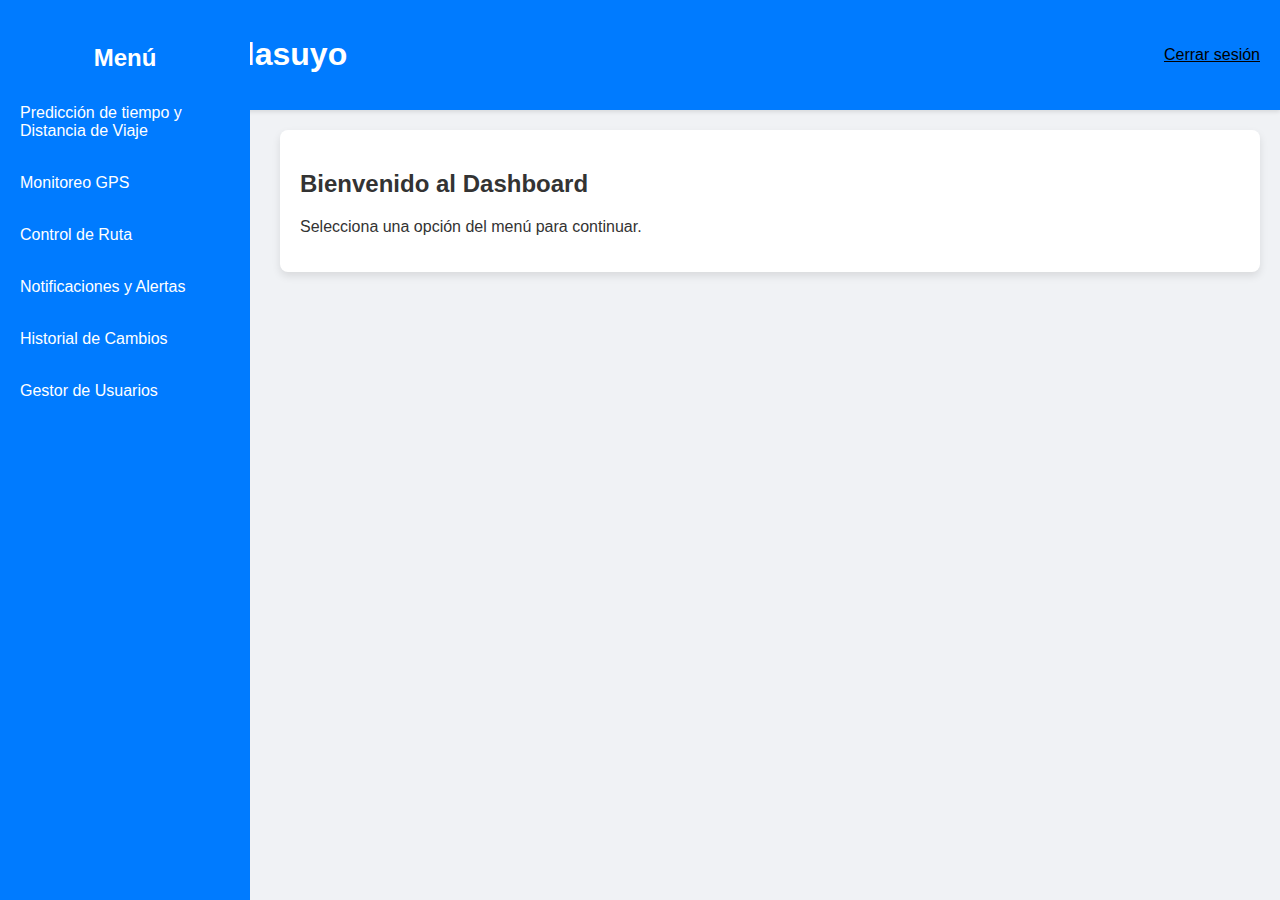
<file: index.html>
<!DOCTYPE html>
<html lang="es">
<head>
    <meta charset="UTF-8">
    <meta name="viewport" content="width=device-width, initial-scale=1.0">
    <title>Dashboard Operador - Transporte Collasuyo</title>
    <link rel="stylesheet" href="styles.css">
</head>
<body>
    <div class="navbar">
        <h1>Transporte Collasuyo</h1>
        <a href="login.html" style="color: black;">Cerrar sesión</a>
    </div>

    <div class="sidebar">
        <h3>Menú</h3>
        <a href="estadisticas.html">Predicción de tiempo y Distancia de Viaje</a>
        <a href="gps.html">Monitoreo GPS</a>
        <a href="control-rutas.html">Control de Ruta</a>
        <a href="notificaciones.html">Notificaciones y Alertas</a>
        <a href="historial.html">Historial de Cambios</a>
        <a href="gestor-usuarios.html">Gestor de Usuarios</a>
    </div>

    <div class="content">
        <div class="main-content">
            <h2>Bienvenido al Dashboard</h2>
            <p>Selecciona una opción del menú para continuar.</p>
        </div>
    </div>
</body>
</html>
</file>
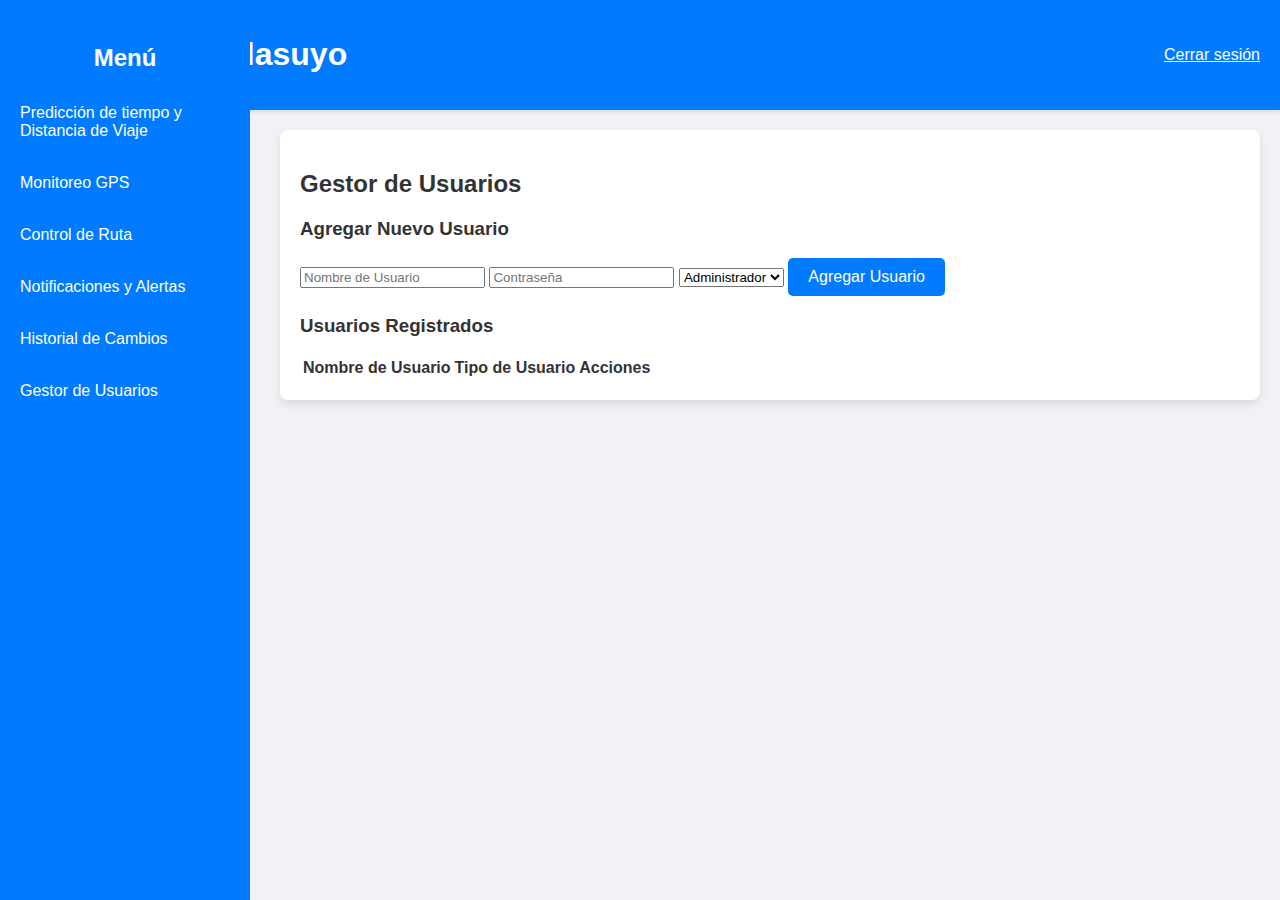
<file: gestor-usuarios.html>
<!DOCTYPE html>
<html lang="es">
<head>
    <meta charset="UTF-8">
    <meta name="viewport" content="width=device-width, initial-scale=1.0">
    <title>Gestor de Usuarios</title>
    <link rel="stylesheet" href="styles.css">
</head>
<body>
    <div class="navbar">
        <h1>Transporte Collasuyo</h1>
        <a href="login.html" style="color: white;">Cerrar sesión</a>
    </div>
    <div class="sidebar">
        <h3>Menú</h3>
        <a href="estadisticas.html">Predicción de tiempo y Distancia de Viaje</a>
        <a href="gps.html">Monitoreo GPS</a>
        <a href="control-rutas.html">Control de Ruta</a>
        <a href="notificaciones.html">Notificaciones y Alertas</a>
        <a href="historial.html">Historial de Cambios</a>
        <a href="gestor-usuarios.html">Gestor de Usuarios</a>
    </div>

    <div class="content">
        <div class="main-content">
            <h2>Gestor de Usuarios</h2>
            <h3>Agregar Nuevo Usuario</h3>
            <form id="userForm" onsubmit="addUser(event)">
                <input type="text" id="username" placeholder="Nombre de Usuario" required>
                <input type="password" id="password" placeholder="Contraseña" required>
                <select id="userType">
                    <option value="Administrador">Administrador</option>
                    <option value="Operador">Operador</option>
                    <option value="Pasajero">Pasajero</option>
                    <option value="Conductor">Conductor</option>
                </select>
                <button type="submit" class="button">Agregar Usuario</button>
            </form>

            <h3>Usuarios Registrados</h3>
            <table id="userTable">
                <thead>
                    <tr>
                        <th>Nombre de Usuario</th>
                        <th>Tipo de Usuario</th>
                        <th>Acciones</th>
                    </tr>
                </thead>
                <tbody id="user-list"></tbody>
            </table>
        </div>
    </div>

    <script>
        const users = [];

        function addUser(event) {
            event.preventDefault();
            const username = document.getElementById('username').value;
            const password = document.getElementById('password').value;
            const userType = document.getElementById('userType').value;

            const user = { username, password, userType };
            users.push(user);
            displayUsers();
            document.getElementById('userForm').reset();
        }

        function displayUsers() {
            const userList = document.getElementById('user-list');
            userList.innerHTML = '';
            users.forEach((user, index) => {
                const row = document.createElement('tr');
                row.innerHTML = `
                    <td>${user.username}</td>
                    <td>${user.userType}</td>
                    <td>
                        <button onclick="editUser(${index})" class="button">Editar</button>
                        <button onclick="deleteUser(${index})" class="button">Eliminar</button>
                    </td>
                `;
                userList.appendChild(row);
            });
        }

        function editUser(index) {
            const user = users[index];
            const newUsername = prompt("Nuevo Nombre de Usuario:", user.username);
            const newPassword = prompt("Nueva Contraseña:", user.password);

            if (newUsername) user.username = newUsername;
            if (newPassword) user.password = newPassword;

            displayUsers();
        }

        function deleteUser(index) {
            if (confirm("¿Estás seguro de que deseas eliminar este usuario?")) {
                users.splice(index, 1);
                displayUsers();
            }
        }
    </script>
</body>
</html>
</file>
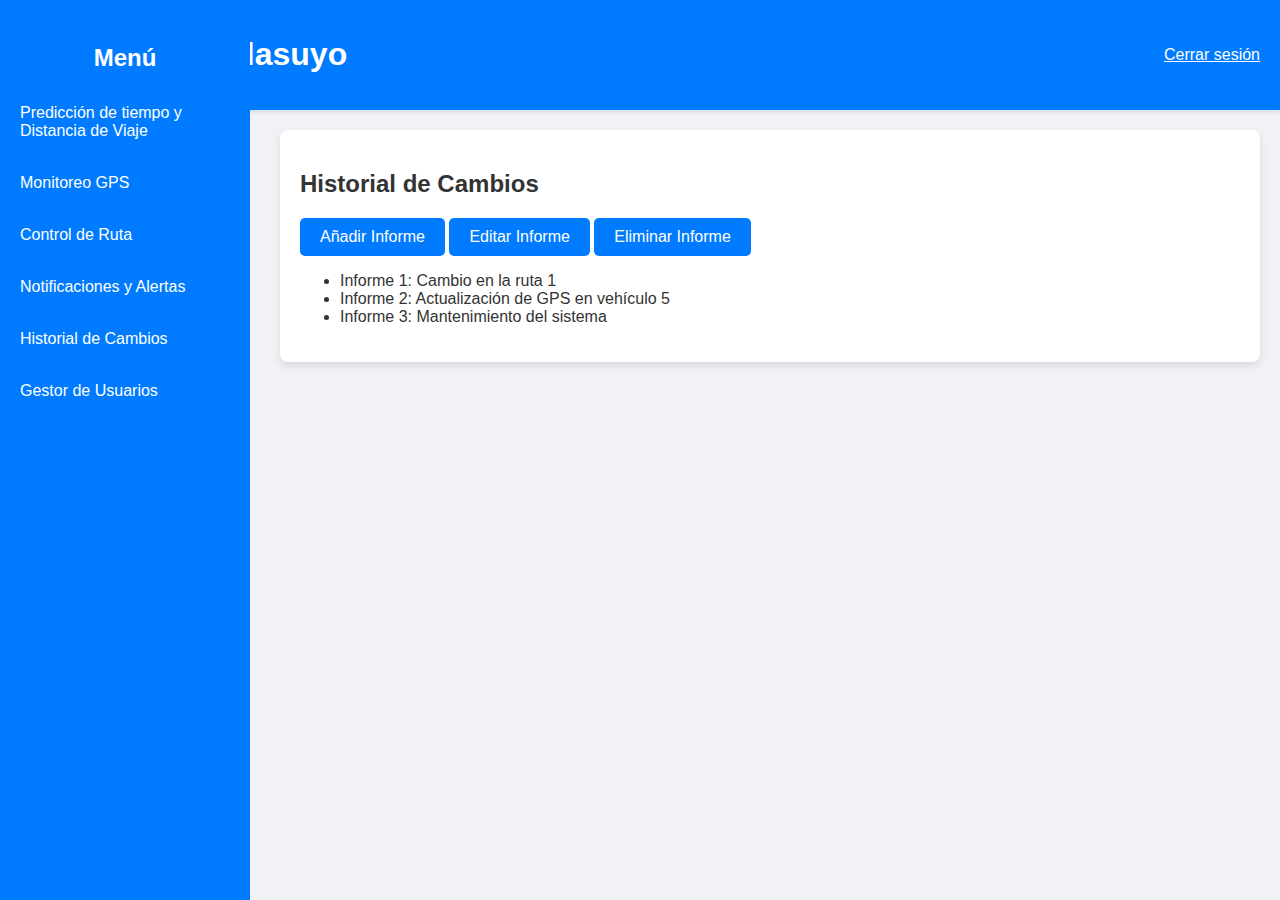
<file: historial.html>
<!DOCTYPE html>
<html lang="es">
<head>
    <meta charset="UTF-8">
    <meta name="viewport" content="width=device-width, initial-scale=1.0">
    <title>Historial de Cambios</title>
    <link rel="stylesheet" href="styles.css">
</head>
<body>
    <div class="navbar">
        <h1>Transporte Collasuyo</h1>
        <a href="login.html" style="color: white;">Cerrar sesión</a>
    </div>
    <div class="sidebar">
        <h3>Menú</h3>
        <a href="estadisticas.html">Predicción de tiempo y Distancia de Viaje</a>
        <a href="gps.html">Monitoreo GPS</a>
        <a href="control-rutas.html">Control de Ruta</a>
        <a href="notificaciones.html">Notificaciones y Alertas</a>
        <a href="historial.html">Historial de Cambios</a>
        <a href="gestor-usuarios.html">Gestor de Usuarios</a>
    </div>

    <div class="content">
        <div class="main-content">
            <h2>Historial de Cambios</h2>
            <div class="crud-container">
                <button class="button" onclick="addReport()">Añadir Informe</button>
                <button class="button" onclick="editReport()">Editar Informe</button>
                <button class="button" onclick="deleteReport()">Eliminar Informe</button>
            </div>
            <ul id="reports-list">
                <li>Informe 1: Cambio en la ruta 1</li>
                <li>Informe 2: Actualización de GPS en vehículo 5</li>
                <li>Informe 3: Mantenimiento del sistema</li>
            </ul>
        </div>
    </div>

    <script>
        function addReport() {
            const report = prompt("Añadir informe:");
            if (report) {
                const li = document.createElement("li");
                li.textContent = report;
                document.getElementById('reports-list').appendChild(li);
            }
        }

        function editReport() {
            const reports = document.getElementById('reports-list').children;
            const reportIndex = prompt("Ingrese el número de informe a editar (1, 2, ...):");
            if (reportIndex && reports[reportIndex - 1]) {
                const reportText = prompt("Nuevo texto del informe:");
                if (reportText) {
                    reports[reportIndex - 1].textContent = reportText;
                }
            }
        }

        function deleteReport() {
            const reportIndex = prompt("Ingrese el número de informe a eliminar (1, 2, ...):");
            const reports = document.getElementById('reports-list').children;
            if (reportIndex && reports[reportIndex - 1]) {
                reports[reportIndex - 1].remove();
            }
        }
    </script>
</body>
</html>
</file>
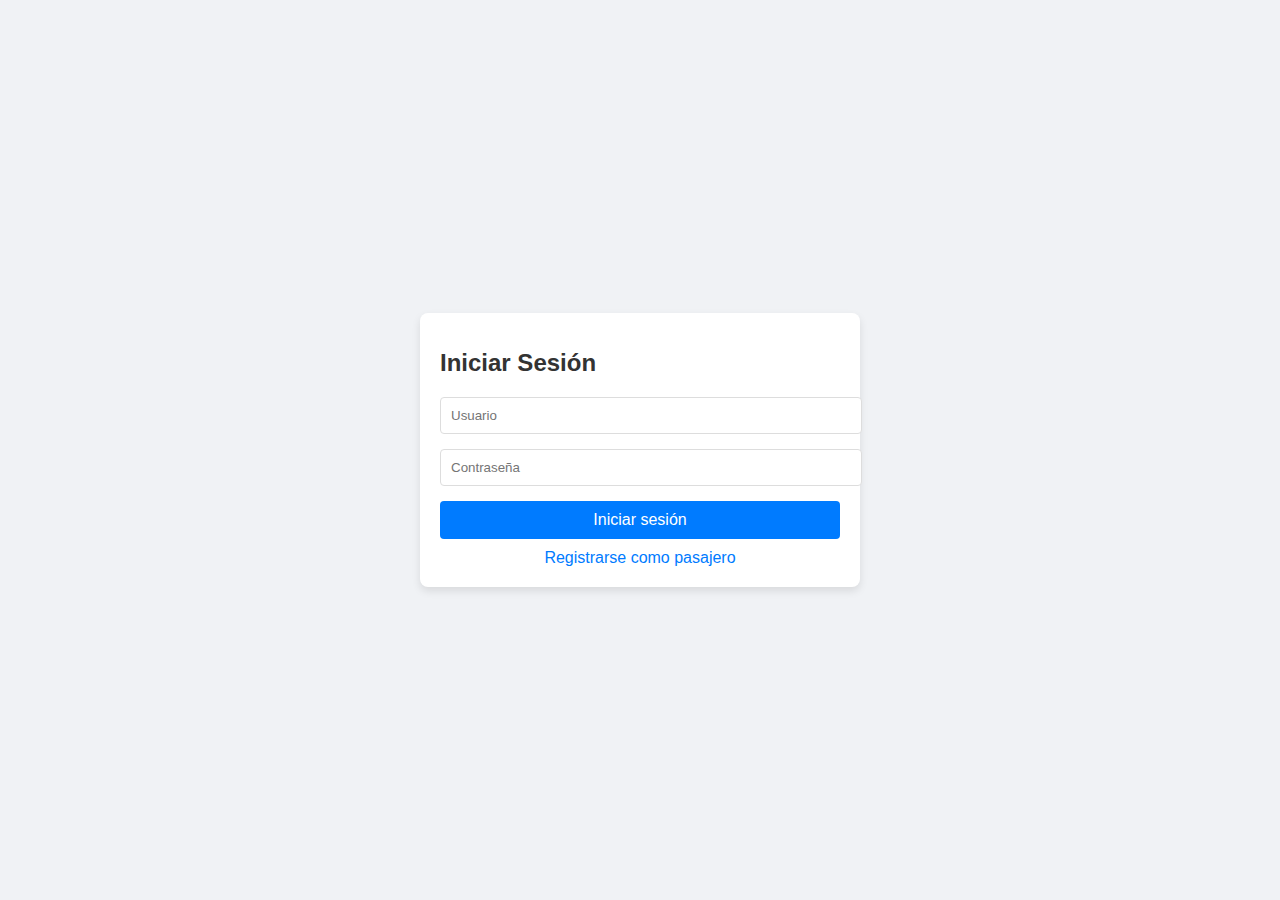
<file: login.html>
<!DOCTYPE html>
<html lang="es">
<head>
    <meta charset="UTF-8">
    <meta name="viewport" content="width=device-width, initial-scale=1.0">
    <title>Sistema de Transporte Collasuyo</title>
    <style>
        body {
            margin: 0;
            padding: 0;
            font-family: Arial, sans-serif;
            background: #f0f2f5;
        }
        .login-container {
            display: flex;
            justify-content: center;
            align-items: center;
            height: 100vh;
        }
        .login-box {
            background: #fff;
            padding: 20px;
            border-radius: 8px;
            box-shadow: 0 4px 8px rgba(0,0,0,0.1);
            width: 100%;
            max-width: 400px;
        }
        .login-box h1 {
            margin-bottom: 20px;
            font-size: 24px;
            color: #333;
        }
        .textbox {
            margin-bottom: 15px;
        }
        .textbox input {
            width: 100%;
            padding: 10px;
            border: 1px solid #ddd;
            border-radius: 4px;
        }
        .btn {
            width: 100%;
            padding: 10px;
            background: #007bff;
            border: none;
            color: white;
            font-size: 16px;
            border-radius: 4px;
            cursor: pointer;
        }
        .btn:hover {
            background: #0056b3;
        }
        .link {
            text-align: center;
            margin-top: 10px;
        }
        .link a {
            color: #007bff;
            text-decoration: none;
        }
        .link a:hover {
            text-decoration: underline;
        }
    </style>
</head>
<body>
    <div class="login-container">
        <div class="login-box" id="login-box">
            <h1>Iniciar Sesión</h1>
            <form onsubmit="handleLogin(event)">
                <div class="textbox">
                    <input type="text" id="username" placeholder="Usuario" required>
                </div>
                <div class="textbox">
                    <input type="password" id="password" placeholder="Contraseña" required>
                </div>
                <input type="submit" class="btn" value="Iniciar sesión">
                <div class="link">
                    <a href="#" onclick="showRegister()">Registrarse como pasajero</a>
                </div>
            </form>
        </div>

        <div class="login-box" id="register-box" style="display: none;">
            <h1>Registro de Pasajero</h1>
            <form onsubmit="handleRegister(event)">
                <div class="textbox">
                    <input type="text" id="reg-username" placeholder="Usuario" required>
                </div>
                <div class="textbox">
                    <input type="password" id="reg-password" placeholder="Contraseña" required>
                </div>
                <div class="textbox">
                    <input type="email" id="reg-email" placeholder="Correo Electrónico" required>
                </div>
                <input type="submit" class="btn" value="Registrarse">
                <div class="link">
                    <a href="#" onclick="showLogin()">Volver a Iniciar Sesión</a>
                </div>
            </form>
        </div>
    </div>

    <script>
        let usuarios = [];

        function handleLogin(event) {
            event.preventDefault();
            const username = document.getElementById('username').value;
            const password = document.getElementById('password').value;

            if (username === 'admin' && password === 'admin') {
                window.location.href = 'index.html';
            } else {
                const usuario = usuarios.find(user => user.username === username && user.password === password);
                if (usuario) {
                    window.location.href = 'dashboard.html';
                } else {
                    alert('Credenciales incorrectas');
                }
            }
        }

        function handleRegister(event) {
            event.preventDefault();
            const regUsername = document.getElementById('reg-username').value;
            const regPassword = document.getElementById('reg-password').value;
            const regEmail = document.getElementById('reg-email').value;

            usuarios.push({ username: regUsername, password: regPassword, email: regEmail });
            alert('Registro exitoso. Ahora puedes iniciar sesión.');
            showLogin();
        }

        function showLogin() {
            document.getElementById('register-box').style.display = 'none';
            document.getElementById('login-box').style.display = 'block';
        }

        function showRegister() {
            document.getElementById('login-box').style.display = 'none';
            document.getElementById('register-box').style.display = 'block';
        }
    </script>
</body>
</html>
</file>
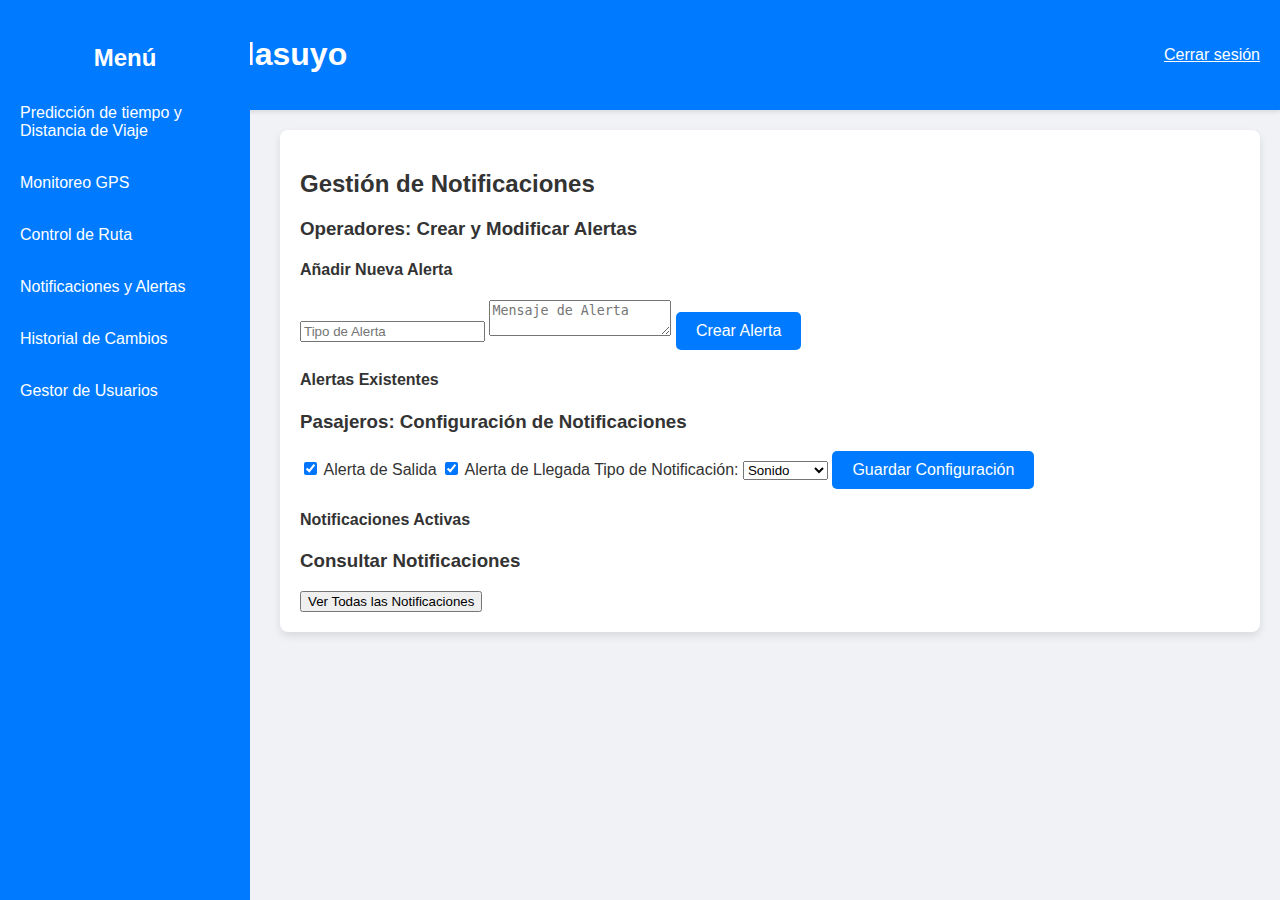
<file: notificaciones.html>
<!DOCTYPE html>
<html lang="es">
<head>
    <meta charset="UTF-8">
    <meta name="viewport" content="width=device-width, initial-scale=1.0">
    <title>Gestión de Notificaciones</title>
    <link rel="stylesheet" href="styles.css">
</head>
<body>
    <div class="navbar">
        <h1>Transporte Collasuyo</h1>
        <a href="login.html" style="color: white;">Cerrar sesión</a>
    </div>
    <div class="sidebar">
        <h3>Menú</h3>
        <a href="estadisticas.html">Predicción de tiempo y Distancia de Viaje</a>
        <a href="gps.html">Monitoreo GPS</a>
        <a href="control-rutas.html">Control de Ruta</a>
        <a href="notificaciones.html">Notificaciones y Alertas</a>
        <a href="historial.html">Historial de Cambios</a>
        <a href="gestor-usuarios.html">Gestor de Usuarios</a>
    </div>

    <div class="content">
        <div class="main-content">
            <h2>Gestión de Notificaciones</h2>

            <!-- Sección para Operadores -->
            <div class="operator-section">
                <h3>Operadores: Crear y Modificar Alertas</h3>
                <div class="crud-container">
                    <h4>Añadir Nueva Alerta</h4>
                    <form id="alertForm" onsubmit="addAlert(event)">
                        <input type="text" id="alertType" placeholder="Tipo de Alerta" required>
                        <textarea id="alertMessage" placeholder="Mensaje de Alerta" required></textarea>
                        <button type="submit" class="button">Crear Alerta</button>
                    </form>
                    <div class="alerts-list">
                        <h4>Alertas Existentes</h4>
                        <ul id="alerts-list"></ul>
                    </div>
                </div>
            </div>

            <!-- Sección para Pasajeros -->
            <div class="passenger-section">
                <h3>Pasajeros: Configuración de Notificaciones</h3>
                <form id="passengerNotificationForm" onsubmit="setPassengerNotifications(event)">
                    <input type="checkbox" id="departureAlert" checked> Alerta de Salida
                    <input type="checkbox" id="arrivalAlert" checked> Alerta de Llegada
                    <label for="notificationType">Tipo de Notificación:</label>
                    <select id="notificationType">
                        <option value="sound">Sonido</option>
                        <option value="visual">Visual</option>
                        <option value="scheduled">Programar</option>
                    </select>
                    <button type="submit" class="button">Guardar Configuración</button>
                </form>
                <div class="active-notifications">
                    <h4>Notificaciones Activas</h4>
                    <ul id="active-notifications-list"></ul>
                </div>
            </div>

            <div class="consultation-section">
                <h3>Consultar Notificaciones</h3>
                <button onclick="viewNotifications()">Ver Todas las Notificaciones</button>
            </div>
        </div>
    </div>

    <script>
        // Simulación de autenticación de Administrador
        const isAdmin = true; // Cambia a false para simular acceso denegado
        if (!isAdmin) {
            alert("Acceso denegado. Solo administradores pueden gestionar notificaciones.");
            window.location.href = "login.html"; // Redirigir a la página de login
        }

        const alerts = [];

        function addAlert(event) {
            event.preventDefault();
            const alertType = document.getElementById('alertType').value;
            const alertMessage = document.getElementById('alertMessage').value;

            // Validación de campos
            if (!alertType || !alertMessage) {
                alert("Todos los campos son obligatorios.");
                return;
            }

            const alert = { type: alertType, message: alertMessage };
            alerts.push(alert);
            displayAlerts();
            document.getElementById('alertForm').reset();
            alert("Notificación creada exitosamente.");
            simulateNotificationSend(alert);
        }

        function displayAlerts() {
            const alertsList = document.getElementById('alerts-list');
            alertsList.innerHTML = '';
            alerts.forEach((alert, index) => {
                const li = document.createElement('li');
                li.textContent = `${alert.type}: ${alert.message}`;
                const editButton = document.createElement('button');
                editButton.textContent = 'Editar';
                editButton.onclick = () => editAlert(index);
                const deleteButton = document.createElement('button');
                deleteButton.textContent = 'Eliminar';
                deleteButton.onclick = () => deleteAlert(index);
                li.appendChild(editButton);
                li.appendChild(deleteButton);
                alertsList.appendChild(li);
            });
        }

        function editAlert(index) {
            const alert = alerts[index];
            const newMessage = prompt("Modificar el mensaje:", alert.message);
            if (newMessage) {
                alerts[index].message = newMessage;
                displayAlerts();
            }
        }

        function deleteAlert(index) {
            alerts.splice(index, 1);
            displayAlerts();
            alert("Notificación eliminada exitosamente.");
        }

        function setPassengerNotifications(event) {
            event.preventDefault();
            const departureAlert = document.getElementById('departureAlert').checked;
            const arrivalAlert = document.getElementById('arrivalAlert').checked;
            const notificationType = document.getElementById('notificationType').value;

            const activeNotifications = document.getElementById('active-notifications-list');
            activeNotifications.innerHTML = `
                <li>Alerta de Salida: ${departureAlert ? 'Activada' : 'Desactivada'}</li>
                <li>Alerta de Llegada: ${arrivalAlert ? 'Activada' : 'Desactivada'}</li>
                <li>Tipo de Notificación: ${notificationType}</li>
            `;
            alert("Configuración de notificaciones guardada.");
        }

        function viewNotifications() {
            if (alerts.length === 0) {
                alert("No hay notificaciones registradas.");
                return;
            }
            const notificationDetails = alerts.map(alert => 
                `Tipo: ${alert.type}, Mensaje: ${alert.message}`
            ).join('\n');
            alert("Notificaciones Registradas:\n" + notificationDetails);
        }

        function simulateNotificationSend(alert) {
            // Simula el envío de notificaciones a los destinatarios
            alert(`Simulación de envío: "${alert.message}" (${alert.type}) ha sido enviada a los destinatarios.`);
        }
    </script>
</body>
</html>
</file>
<file: styles.css>
body {
    margin: 0;
    padding: 0;
    font-family: 'Segoe UI', Tahoma, Geneva, Verdana, sans-serif;
    background-color: #f0f2f5;
    color: #333;
}

.navbar {
    background-color: #007bff;
    color: #fff;
    padding: 15px 20px;
    display: flex;
    justify-content: space-between;
    align-items: center;
    box-shadow: 0 2px 4px rgba(0, 0, 0, 0.1);
}

.sidebar {
    width: 250px;
    background-color: #007bff;
    height: 100vh;
    position: fixed;
    top: 0;
    left: 0;
    padding-top: 20px;
    transition: width 0.3s;
    overflow-y: auto;
}

.sidebar h3 {
    color: white;
    text-align: center;
    margin-bottom: 20px;
    font-size: 1.5em;
}

.sidebar a {
    display: block;
    padding: 12px 20px;
    color: white;
    text-decoration: none;
    font-size: 16px;
    margin-bottom: 10px;
    border-radius: 4px;
    transition: background 0.3s, transform 0.2s;
}

.sidebar a:hover {
    background-color: #0056b3;
    transform: scale(1.02);
}

.content {
    margin-left: 260px;
    padding: 20px;
    transition: margin-left 0.3s;
}

.main-content {
    background-color: #fff;
    padding: 20px;
    border-radius: 8px;
    box-shadow: 0 4px 8px rgba(0, 0, 0, 0.1);
    margin-bottom: 20px;
}

.routes-list {
    margin-top: 20px;
}

.route-item {
    background: #f9f9f9;
    border: 1px solid #ccc;
    border-radius: 5px;
    padding: 15px;
    margin-bottom: 10px;
    cursor: pointer;
    transition: background 0.3s, transform 0.2s;
}

.route-item:hover {
    background: #e0e0e0;
    transform: scale(1.02);
}

.route-item button {
    background: #007bff;
    color: white;
    border: none;
    border-radius: 4px;
    padding: 5px 10px;
    cursor: pointer;
    transition: background 0.3s;
}

.route-item button:hover {
    background: #0056b3;
}

.map-container {
    height: 400px;
    margin-top: 20px;
}

@media (max-width: 768px) {
    .sidebar {
        width: 100%;
        height: auto;
        position: relative;
        padding-top: 10px;
    }
    .content {
        margin-left: 0;
    }
}

.button {
    background-color: #007bff;
    color: white;
    border: none;
    padding: 10px 20px;
    border-radius: 5px;
    cursor: pointer;
    font-size: 16px;
    transition: background 0.3s;
}

.button:hover {
    background-color: #0056b3;
}

.info-card {
    background-color: white;
    border-radius: 5px;
    padding: 10px;
    box-shadow: 0 2px 5px rgba(0,0,0,0.1);
    margin-bottom: 10px;
}

.alert {
    color: red;
    font-weight: bold;
}
</file>
